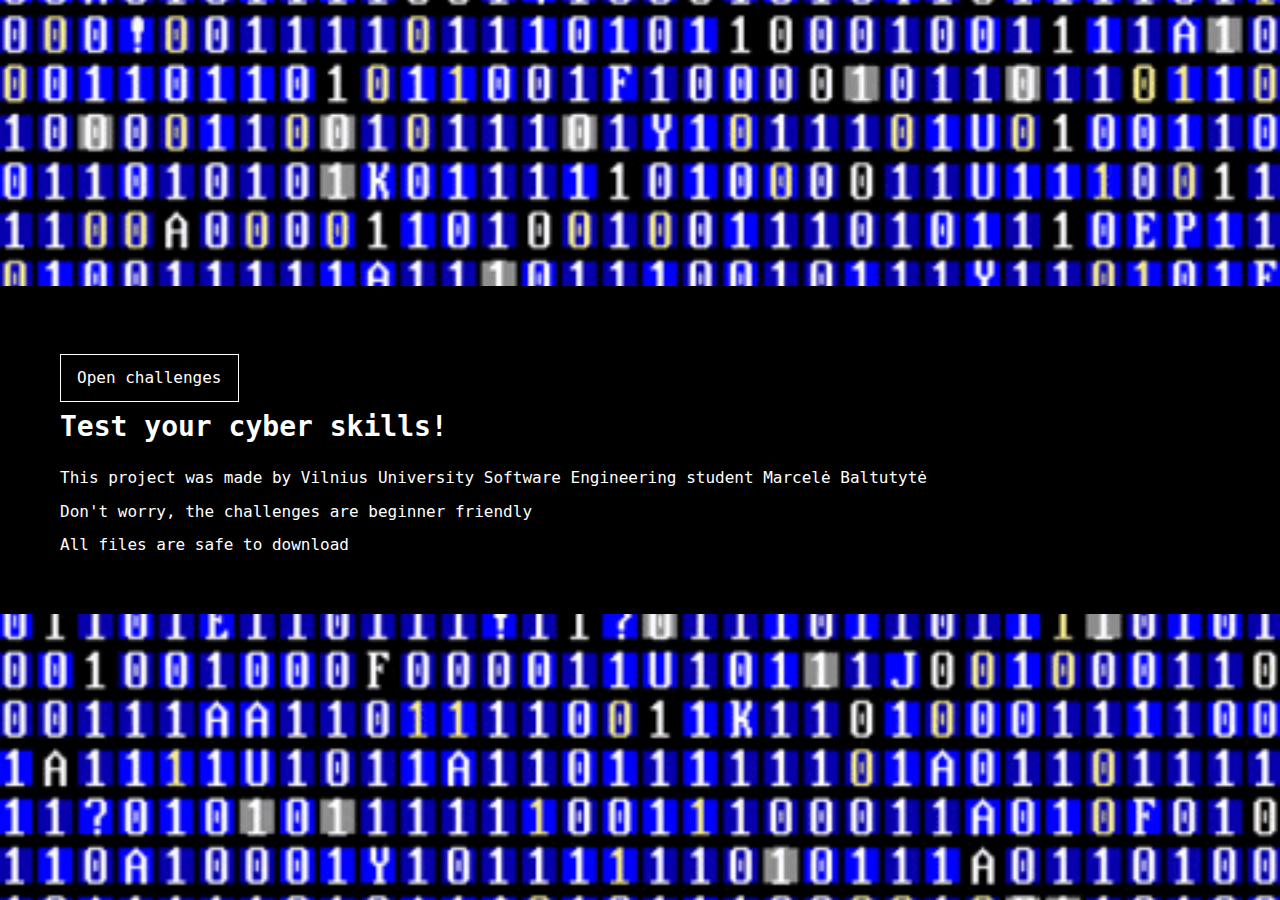
<file: index.html>
<html>
<head>
    

    <title>Intro</title>
    <meta http-equiv="content-type" content="text/html;charset=utf-8" />
    <link rel="stylesheet" href="challenges/design.css">
</head>
<!---CTF{H311O_TH3r3}-->
<body>

    <div class="terminal"><p><a class="btn" href="challenges/task_page.html">Open challenges</a></p>
        <h1>Test your cyber skills!</h1>
        <p>This project was made by Vilnius University Software Engineering student Marcelė Baltutytė</p>
        
        <p>Don't worry, the challenges are beginner friendly</p>
        <p>All files are safe to download</p>
    </div>

</body>
</html>
</file>
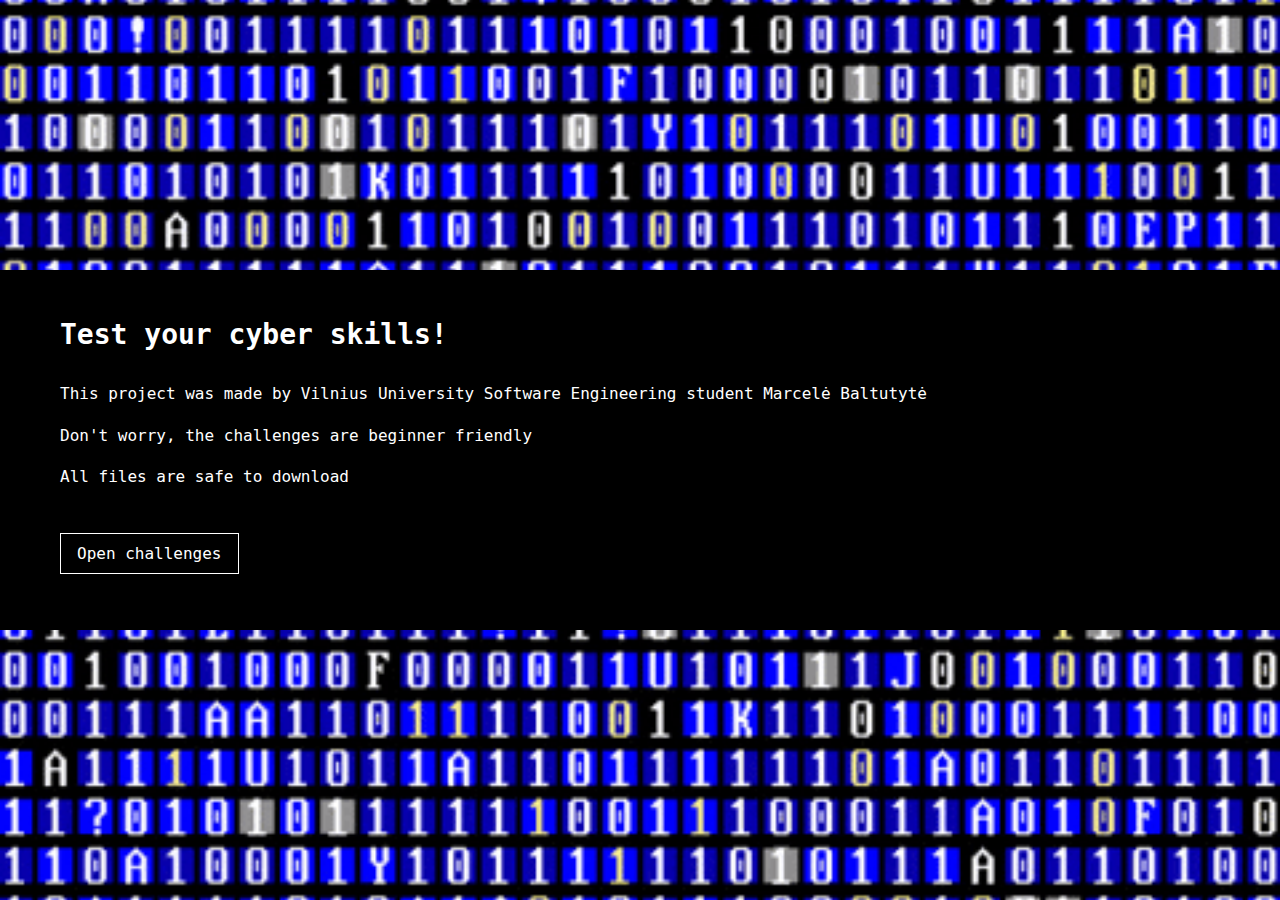
<file: docs/index.html>
<html>
<head>
        <title>Intro</title>
    <meta http-equiv="content-type" content="text/html;charset=utf-8" />
    <link rel="stylesheet" href="challenges/design.css">
    <style>
</style>

</head>
<!---CTF{H311O_TH3r3}-->
<body>

    <div class="terminal">
        <h1>Test your cyber skills!</h1>
        <p>This project was made by Vilnius University Software Engineering student Marcelė Baltutytė</p>
        
        <p>Don't worry, the challenges are beginner friendly</p>
        <p>All files are safe to download</p><br>
        <p></p><a class="btn" href="challenges/task_page.html">Open challenges</a></p>
    </div>

</body>
</html>
</file>
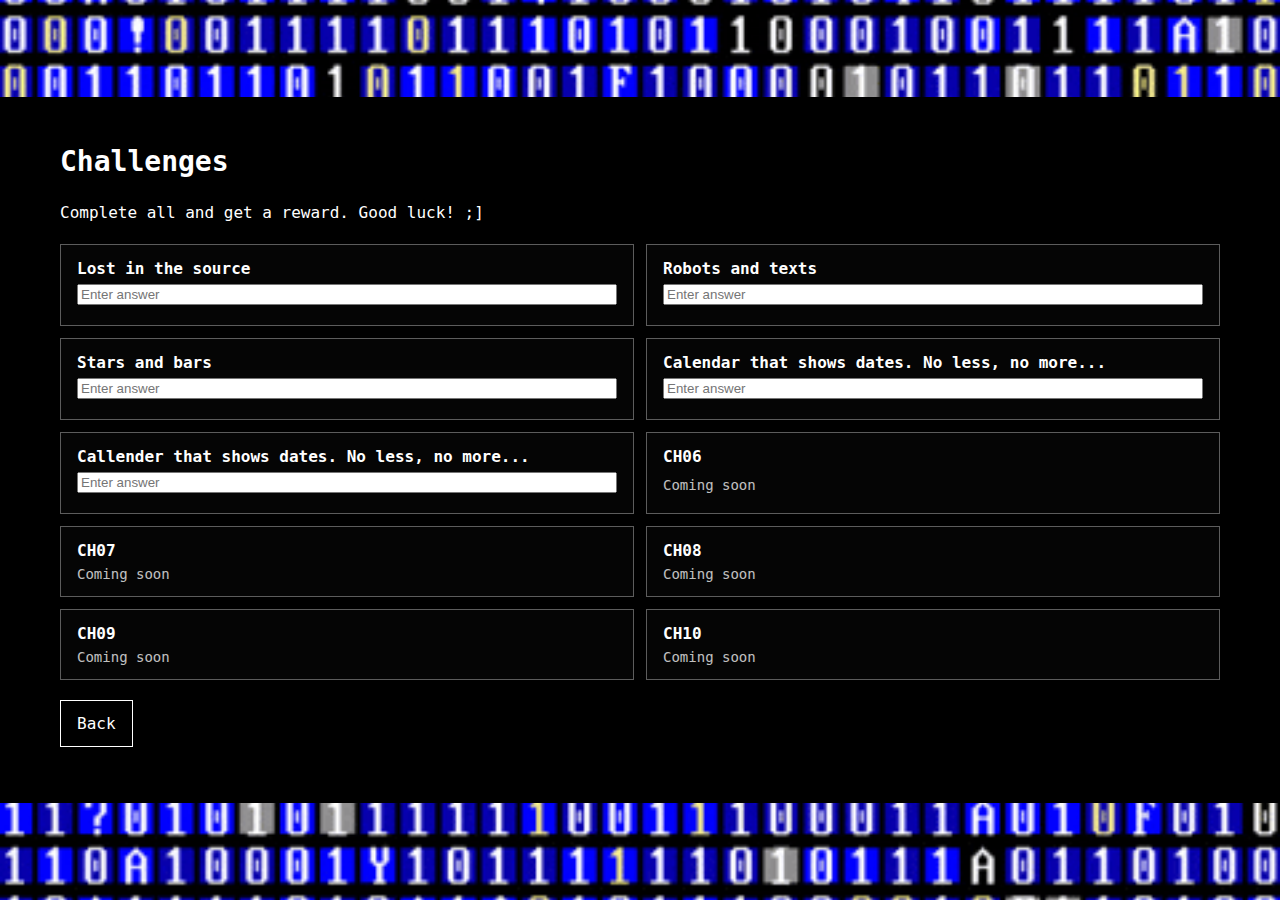
<file: challenges/task_page.html>
<!doctype html>
<html lang="en">
<head>
    <meta charset="utf-8" />
    <meta name="viewport" content="width=device-width,initial-scale=1" />
    <title>Challenges</title>

    <link rel="stylesheet" href="design.css" />
</head>

<body>
    <div class="terminal">
        <h1>Challenges</h1>
        <p>Complete all and get a reward. Good luck! ;]</p>
        <div class="grid">
            <div class="challenge" id="ch01">
                <strong>Lost in the source</strong>
                <input
                    type="text"
                    class="answer"
                    placeholder="Enter answer"
                />
                <span class="result"></span>
                </div>
            <div class="challenge" id="ch02">
                <strong>Robots and texts</strong>
                <input
                    type="text"
                    class="answer"
                    placeholder="Enter answer"
                />
                <span class="result"></span>
                </div>
            <div class="challenge" id="ch03">
                
                <a href="/ctf/challenges/files/stars_and_bars.zip" download><strong>Stars and bars</strong></a>

                <input
                    type="text"
                    class="answer"
                    placeholder="Enter answer"
                />
                <span class="result"></span>
                </div>
            <div class="challenge" id="ch04">
                <a href="/ctf/challenges/files/Calendar.zip" download><strong>Calendar that shows dates. No less, no more...</strong></a>
                <input
                    type="text"
                    class="answer"
                    placeholder="Enter answer"
                />
                <span class="result"></span>
                </div>

            <div class="challenge" id="ch05">
                <strong>Callender that shows dates. No less, no more...</strong>
                <input
                    type="text"
                    class="answer"
                    placeholder="Enter answer"
                />
                <span class="result"></span>
                </div>

            <div class="challenge"><strong>CH06</strong><span class="muted">Coming soon</span></div>
            <div class="challenge"><strong>CH07</strong><span class="muted">Coming soon</span></div>
            <div class="challenge"><strong>CH08</strong><span class="muted">Coming soon</span></div>
            <div class="challenge"><strong>CH09</strong><span class="muted">Coming soon</span></div>
            <div class="challenge"><strong>CH10</strong><span class="muted">Coming soon</span></div>
        </div>

        <p><a class="btn" href="/ctf/">Back</a></p>
    </div>
</body>
<script>
const correctAnswer = "CTF{H3110_TH3r3}";
const correctAnswer2 = "CTF{4NOTH3R_FL4G}";
const correctAnswer3 = "WHAT HATH GOD WROUGHT?";
const correctAnswer4 = "CTF{L3ST3R_M00RE}";
document
  .querySelector("#ch01 .answer")
  .addEventListener("keydown", function (e) {

    if (e.key === "Enter") {
      const result = document.querySelector("#ch01 .result");

      if (this.value.trim() === correctAnswer) {
        this.disabled = true;
        result.textContent = "Correct answer!!";
        result.style.color = "#00ff66";
      } else {
        result.textContent = "Wrong answer";
        result.style.color = "#ff4444";
      }
    }
  });
  
document
  .querySelector("#ch02 .answer")
  .addEventListener("keydown", function (e) {

    if (e.key === "Enter") {
      const result = document.querySelector("#ch02 .result");

      if (this.value.trim() === correctAnswer2) {
        this.disabled = true;
        result.textContent = "Correct answer!!";
        result.style.color = "#00ff66";
      } else {
        result.textContent = "Wrong answer";
        result.style.color = "#ff4444";
      }
    }
  });

document
  .querySelector("#ch03 .answer")
  .addEventListener("keydown", function (e) {

    if (e.key === "Enter") {
      const result = document.querySelector("#ch03 .result");

      if (this.value.trim() === correctAnswer3) {
        this.disabled = true;
        result.textContent = "Correct answer!!";
        result.style.color = "#00ff66";
      } else {
        result.textContent = "Wrong answer";
        result.style.color = "#ff4444";
      }
    }
  });

document
  .querySelector("#ch04 .answer")
  .addEventListener("keydown", function (e) {

    if (e.key === "Enter") {
      const result = document.querySelector("#ch04 .result");

      if (this.value.trim() === correctAnswer4) {
        this.disabled = true;
        result.textContent = "Correct answer!!";
        result.style.color = "#00ff66";
      } else {
        result.textContent = "Wrong answer";
        result.style.color = "#ff4444";
      }
    }
  });


</script>

</html>
</file>
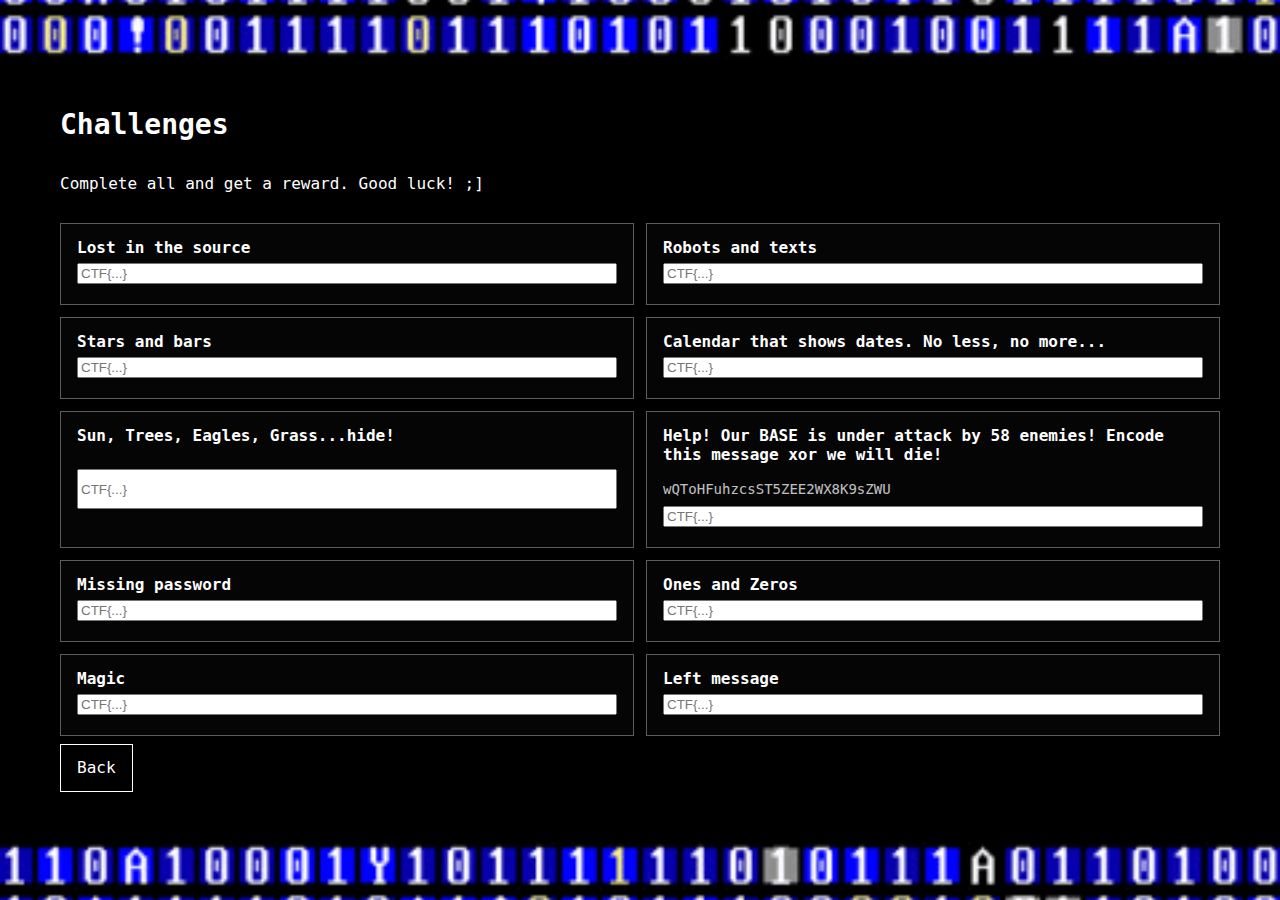
<file: docs/challenges/task_page.html>
<!doctype html>
<html lang="en">
<head>
  <meta charset="utf-8" />
  <meta name="viewport" content="width=device-width,initial-scale=1" />
  <title>Challenges</title>
  <link rel="stylesheet" href="design.css" />

  <style>
    .modal {
      position: fixed;
      inset: 0;
      background: rgba(0,0,0,.75);
      display: none;
      align-items: center;
      justify-content: center;
      z-index: 9999;
      padding: 20px;
    }
    .modal.show { display: flex; }
    .modal-box {
      background: #000;
      border: 2px solid #fff;
      padding: 16px;
      max-width: 520px;
      width: 100%;
      text-align: center;
    }
    .modal-box h2 {
      margin: 0 0 12px 0;
    }
    .fireworks {
      display: block;
      max-width: 100%;
      height: auto;
      margin: 10px auto 14px auto;
      border: 2px solid #fff;
    }
  </style>
</head>

<body>
  <div class="terminal">
    <h1>Challenges</h1>
    <p>Complete all and get a reward. Good luck! ;]</p>

    <div class="grid">
      <div class="challenge" id="ch01">
        <strong>Lost in the source</strong>
        <input type="text" class="answer" placeholder="CTF{...}" />
        <span class="result"></span>
      </div>

      <div class="challenge" id="ch02">
        <strong>Robots and texts</strong>
        <input type="text" class="answer" placeholder="CTF{...}" />
        <span class="result"></span>
      </div>

      <div class="challenge" id="ch03">
  <a href="files/Stars_and_bars.zip" download><strong>Stars and bars</strong></a>
  <input type="text" class="answer" placeholder="CTF{...}" />
  <span class="result"></span>
</div>

<div class="challenge" id="ch04">
  <a href="files/Calendar.zip" download><strong>Calendar that shows dates. No less, no more...</strong></a>
  <input type="text" class="answer" placeholder="CTF{...}" />
  <span class="result"></span>
</div>

<div class="challenge" id="ch05">
  <a href="files/forest.zip" download><strong>Sun, Trees, Eagles, Grass...hide!</strong></a>
  <input type="text" class="answer" placeholder="CTF{...}" />
  <span class="result"></span>
</div>

      <div class="challenge" id="ch06">
          <strong>Help! Our BASE is under attack by 58 enemies! Encode this message xor we will die!</strong>
        </a>
        <p class="muted">wQToHFuhzcsST5ZEE2WX8K9sZWU</p>
        <input type="text" class="answer" placeholder="CTF{...}" />
        <span class="result"></span>
      </div>

      <div class="challenge" id="ch07">
  <a href="files/Rockyou.zip" download><strong>Missing password</strong></a>
  <input type="text" class="answer" placeholder="CTF{...}" />
  <span class="result"></span>
</div>

<div class="challenge" id="ch08">
  <a href="files/Firewall.zip" download><strong>Ones and Zeros</strong></a>
  <input type="text" class="answer" placeholder="CTF{...}" />
  <span class="result"></span>
</div>

<div class="challenge" id="ch09">
  <a href="files/Is_it_really_text.zip" download><strong>Magic</strong></a>
  <input type="text" class="answer" placeholder="CTF{...}" />
  <span class="result"></span>
</div>

<div class="challenge" id="ch010">
  <a href="files/Note.zip" download><strong>Left message</strong></a>
  <input type="text" class="answer" placeholder="CTF{...}" />
  <span class="result"></span>
</div>
    </div>

    <p>
  <a class="btn" href="javascript:history.back()">Back</a>
</p>

  </div>
<div id="winModal" class="modal" aria-hidden="true">
  <div class="modal-box">
    <h2>Congratulations!! You made it!</h2>
    <p>Your reward is your new gained skills :]</p>

    <div id="fireworksHolder"></div>

    <form id="registerForm" style="margin-top:16px;">
      <input
        type="email"
        name="email"
        placeholder="Enter your email"
        required
        class="terminal-control"
      />
    </form>

    <div class="modal-actions">
      <button class="terminal-control" type="submit" form="registerForm">Register</button>
      <button id="closeModal" class="terminal-control" type="button">Close</button>
    </div>
  </div>
</div>


      
    </div>
  </div>

  <script>
    const answers = {
      ch01: "CTF{H3110_TH3r3}", 
      ch02: "CTF{4NOTH3R_FL4G}",
      ch03: "CTF{WHAT HATH GOD WROUGHT?}",
      ch04: "CTF{L3ST3R_M00RE}",
      ch05: "CTF{ST3G4NOGR4PHY_IN_TH3_W1LD}",
      ch06: "CTF{N3V3R_B4CK_DOWN}",
      ch07: "CTF{CH4NG3_UR_P4SSW0RD}",
      //wingslove 
      ch08: "CTF{FR0M_BR1CKS_T0_BYT35}",
      ch09: "CTF{TH1S_TH3_R3AL_0NE}",
      ch010:"CTF{SUMM3R_S4DN3SS}",
    };

    let winShown = false;

    function allSolved() {
      return Object.keys(answers).every(id => {
        const input = document.querySelector(`#${id} .answer`);
        return input && input.disabled === true;
      });
    }

    function showWinModal() {
      if (winShown) return;
      winShown = true;

      const holder = document.getElementById("fireworksHolder");
      holder.innerHTML = "";
      const img = document.createElement("img");
      img.className = "fireworks";
      img.alt = "Fireworks";
      img.src = "fireworks.gif?t=" + Date.now();
      holder.appendChild(img);

      document.getElementById("registerForm").style.display = "block";

  const modal = document.getElementById("winModal");
  modal.classList.add("show");
  modal.setAttribute("aria-hidden", "false");    }

    function closeWinModal() {
      const modal = document.getElementById("winModal");
      modal.classList.remove("show");
      modal.setAttribute("aria-hidden", "true");
    }

    document.querySelectorAll(".challenge").forEach(ch => {
      const input = ch.querySelector(".answer");
      const result = ch.querySelector(".result");
      if (!input || !ch.id) return;

      input.addEventListener("keydown", function(e) {
        if (e.key !== "Enter") return;

        const expected = answers[ch.id];
        if (!expected) return;

        if (this.value.trim() === expected) {
          this.disabled = true;
          result.textContent = "Correct answer!!";
          result.style.color = "#00ff66";

          if (allSolved()) showWinModal();
        } else {
          result.textContent = "Wrong answer";
          result.style.color = "#ff4444";
        }
      });
    });

    document.getElementById("closeModal").addEventListener("click", closeWinModal);

    document.addEventListener("keydown", (e) => {
      if (e.key === "Escape") closeWinModal();
    });

    document.getElementById("winModal").addEventListener("click", (e) => {
      if (e.target.id === "winModal") closeWinModal();
      
    });
    document.getElementById("registerForm").addEventListener("submit", (e) => {
  e.preventDefault();
  const email = e.target.email.value;
  alert("Registered: " + email);
});

  </script>
</body>
</html>
</file>
<file: challenges/design.css>
html, body {
  margin: 0;
  padding: 0;
  height: 100%;
}

body {
  background-image: url("hack.gif");
  background-size: cover;
  background-position: center;
  background-repeat: no-repeat;

  display: flex;
  justify-content: center;
  align-items: center;

  padding: 80px 0;

  font-family: Consolas, monospace;
  color: #ffffff;
  box-sizing: border-box;
}

.terminal {
  width: min(100vw);
  background: #000;
  padding: 48px 60px;
  box-sizing: border-box;
}

h1 {
  font-size: 28px;
  margin: 0 0 22px 0;
}

p {
  font-size: 16px;
  line-height: 1.6;
  margin: 8px 0;
}

a { color: #fff; text-decoration: none; }
a.btn {
  display: inline-block;
  padding: 10px 16px;
  border: 1px solid #fff;
  background: transparent;
  margin-top: 12px;
}
a.btn:hover { opacity: 0.85; }
a.btn.secondary { opacity: 0.8; }

.grid {
  display: grid;
  grid-template-columns: repeat(2, minmax(0, 1fr));
  gap: 12px;
  margin-top: 18px;
}

.challenge {
  border: 1px solid rgba(255,255,255,0.35);
  padding: 14px 16px;
  display: grid;
  gap: 6px;
  background: rgba(255,255,255,0.02);
}

.muted { opacity: 0.75; font-size: 14px; }

.tag {
  display: inline-block;
  width: fit-content;
  font-size: 12px;
  padding: 2px 8px;
  border: 1px solid rgba(255,255,255,0.5);
  opacity: 0.9;
}

.tag.easy { opacity: 0.85; }
.tag.medium { opacity: 0.85; }
.tag.hard { opacity: 0.85; }

@media (max-width: 700px) {
  .grid { grid-template-columns: 1fr; }
}
</file>
<file: docs/challenges/design.css>
* { box-sizing: border-box; }

body {
  background-image: url("hack.gif");
  background-size: cover;
  background-position: center;
  background-repeat: no-repeat;

  display: flex;
  justify-content: center;
  align-items: center;

  padding: 80px 0;

  font-family: Consolas, monospace;
  color: #ffffff;
}

.terminal {
  background: black;
  padding: 48px 60px;
  display: flex;
  flex-direction: column;
  
}

.terminal h1,
.terminal p {
  align-self: flex-start;
}

.terminal h1 { margin-top: auto; }
.terminal p:last-of-type { margin-bottom: auto; }

.terminal .btn {
  align-self: flex-start;
  margin-top: auto;
}

h1 {
  font-size: 28px;
  margin: 0 0 22px 0;
}

p {
  font-size: 16px;
  line-height: 1.6;
  margin: 8px 0;
}
  
a { color: #fff; text-decoration: none; }

a.btn {
  display: inline-block;
  padding: 10px 16px;
  border: 1px solid #fff;
  background: transparent;
  margin-top: 12px;
}

a.btn:hover { opacity: 0.85; }

.grid {
  display: grid;
  grid-template-columns: repeat(2, minmax(0, 1fr));
  gap: 12px;
  margin-top: 18px;
}

.challenge {
  border: 1px solid rgba(255,255,255,0.35);
  padding: 14px 16px;
  display: grid;
  gap: 6px;
  background: rgba(255,255,255,0.02);
}

.muted { opacity: 0.75; font-size: 14px; }

@media (max-width: 700px) {
  .terminal { padding: 28px 18px; }
  .grid { grid-template-columns: 1fr; }
}

.modal{
  position: fixed;
  inset: 0;
  display: none;
  align-items: center;
  justify-content: center;
  background: rgba(0,0,0,.75);
  z-index: 9999;
  padding: 20px;
}

.modal.show{ display: flex; }

.modal-box{
  width: min(760px, 95vw);
  border: 1px solid rgba(255,255,255,0.35);
  background: rgba(0,0,0,0.95);
  padding: 20px;
}

.modal-box h2{
  margin: 0 0 12px 0;
  text-align: center;
}

.fireworks{
  width: 100%;
  max-height: 320px;
  object-fit: cover;
  display: block;
  margin: 12px 0 10px 0;
  border: 1px solid rgba(255,255,255,0.35);
}

.terminal-control{
  display: inline-flex;
  align-items: center;
  justify-content: center;

  height: 42px;
  padding: 0 14px;

  font-family: Consolas, monospace;
  font-size: 14px;
  letter-spacing: 0.2px;

  background: transparent;
  color: #ddd;

  border: 1px solid #aaa;
  outline: none;
}

.terminal-control:hover{
  border-color: #fff;
  color: #fff;
}

.terminal-control:focus{
  border-color: #fff;
  color: #fff;
}

input.terminal-control{
  width: min(520px, 100%);
  max-width: 520px;
  text-align: center;
}

input.terminal-control::placeholder{
  color: #777;
}

button.terminal-control{
  min-width: 160px;
  cursor: pointer;
  transition: 0.2s ease;
}

button.terminal-control:hover{
  background: #fff;
  color: #000;
}

#registerForm{
  display: flex;
  justify-content: center;
  margin-top: 14px;
}

.modal-actions{
  display: flex;
  justify-content: space-between;
  gap: 12px;
  margin-top: 16px;
}

html, body { height: 100%; }

body{
  margin:0;
  padding: 12px;
  display:flex;
  justify-content:center;
  align-items:flex-start;
}

.terminal{
  width: min(1100px, 100%);
  max-height: calc(100vh - 24px);
  overflow-y: auto;
  overflow-x: hidden;
  padding: 18px;
  box-sizing: border-box;
}

@media (max-width: 700px){
  .grid{ grid-template-columns: 1fr; }
  .challenge{ padding: 12px; }
}

html, body {
  margin: 0;
  padding: 0;
  height: 100%;
}

body {
  background-image: url("hack.gif");
  background-size: cover;
  background-position: center;
  background-repeat: no-repeat;

  display: flex;
  justify-content: center;
  align-items: center;

  padding: 80px 0;

  font-family: Consolas, monospace;
  color: #ffffff;
  box-sizing: border-box;
}

.terminal {
  width: min(100vw);
  background: #000;
  padding: 48px 60px;
  box-sizing: border-box;
}

h1 {
  font-size: 28px;
  margin: 0 0 22px 0;
}

p {
  font-size: 16px;
  line-height: 1.6;
  margin: 8px 0;
}

a { color: #fff; text-decoration: none; }
a.btn {
  display: inline-block;
  padding: 10px 16px;
  border: 1px solid #fff;
  background: transparent;
  margin-top: 12px;
}
a.btn:hover { opacity: 0.85; }
a.btn.secondary { opacity: 0.8; }

.grid {
  display: grid;
  grid-template-columns: repeat(2, minmax(0, 1fr));
  gap: 12px;
  margin-top: 18px;
}

.challenge {
  border: 1px solid rgba(255,255,255,0.35);
  padding: 14px 16px;
  display: grid;
  gap: 6px;
  background: rgba(255,255,255,0.02);
}

.muted { opacity: 0.75; font-size: 14px; }
.modal{
  position: fixed;
  inset: 0;
  display: none;
  align-items: center;
  justify-content: center;
  background: rgba(0,0,0,.75);
  z-index: 9999;
  padding: 20px;
}

.modal.show{ display: flex; }

.modal-box{
  width: min(700px, 95vw);
  border: 1px solid #3a3a3a;
  background: #000;
  padding: 20px;
}

.fireworks{
  width: 100%;
  max-height: 260px;
  object-fit: contain;
  display: block;
  margin: 12px 0;
}

.winner-form{
  display: grid;
  gap: 10px;
  margin: 10px 0 15px;
}

.winner-form input{
  padding: 10px;
  border: 1px solid #444;
  background: #111;
  color: #fff;
}

.tag {
  display: inline-block;
  width: fit-content;
  font-size: 12px;
  padding: 2px 8px;
  border: 1px solid rgba(255,255,255,0.5);
  opacity: 0.9;
}

.tag.easy { opacity: 0.85; }
.tag.medium { opacity: 0.85; }
.tag.hard { opacity: 0.85; }

@media (max-width: 700px) {
  .grid { grid-template-columns: 1fr; }
}
</file>
